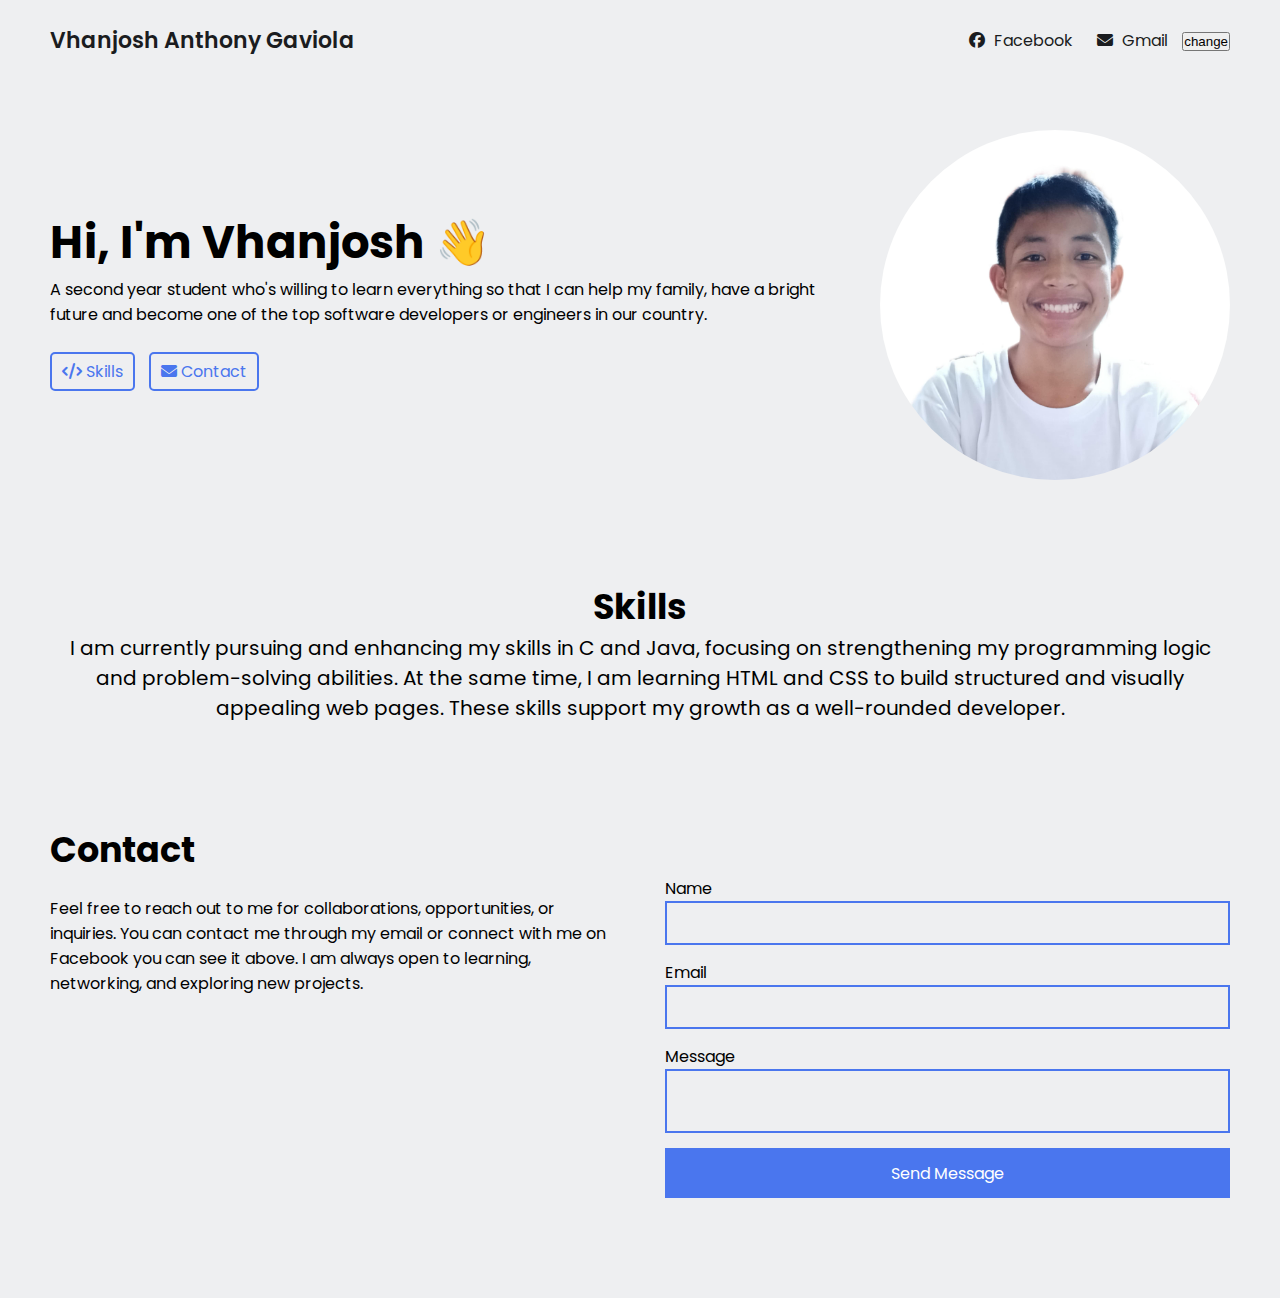
<file: index.html>
<!DOCTYPE html>
<html lang="en">
<head>
    <meta charset="UTF-8">
    <meta name="viewport" content="width=device-width, initial-scale=1.0">

    <link rel="preconnect" href="https://fonts.googleapis.com">
    <link rel="preconnect" href="https://fonts.gstatic.com" crossorigin>
    <link href="https://fonts.googleapis.com/css2?family=Poppins:wght@400;600&display=swap" rel="stylesheet">

    <link rel="stylesheet" href="https://cdnjs.cloudflare.com/ajax/libs/font-awesome/6.4.0/css/all.min.css"
    crossorigin="anonymous" referrerpolicy="no-referrer" />

    <link rel="stylesheet" href="style.css"> 

    <title>Portfolio</title>
</head>
<body>
    <!--NAVBAR-->
    <nav>
        <div class="left">
            <a href="/">Vhanjosh Anthony Gaviola</a>
        </div>

        <div class="right">
            <a href="http://facebook.com" target="_blank" rel="noopener noreferrer">
                <i class="fa-brands fa-facebook"></i>
                <span>Facebook</span>
            </a>

            <a href="http://gmail.com" target="_blank" rel="noopener noreferrer">
                <i class="fa-solid fa-envelope"></i>
                <span>Gmail</span>
            </a>
            <button onclick="window.location.href='bg.html'">change</button>

        </div>
    </nav>

    <main>
       <!--SECTION 1: Hero --> 
        <section class="hero-section">
            <div class="text">
                <h2>Hi, I'm Vhanjosh 👋</h2>
                <p>A second year student who's willing to learn everything so that 
                    I can help my family, have a bright future and become one of the top software developers
                    or engineers in our country.</p>
                
                <div class="links">
                    <a href="#skills">
                        <i class="fa-solid fa-code"></i>
                        <span>Skills</span>
                    </a>

                    <a href="#contact">
                        <i class="fa-solid fa-envelope"></i>
                        <span>Contact</span>
                    </a>
                </div>
            </div>

            <div class="headshot">
                <img src="vhanjosh anthony gaviola headshot.webp" alt="vhanjosh anthony gaviola headshot">
            </div>
        </section>

        <!--SECTION 2: Skills --> 
        <section id="skills" class="skill-section">
            <h2>Skills</h2>
            <div class="text">
                I am currently pursuing and enhancing 
                my skills in C and Java, focusing on strengthening 
                my programming logic and problem-solving abilities. 
                At the same time, I am learning HTML and CSS to build 
                structured and visually appealing web pages. These skills 
                support my growth as a well-rounded developer.
            </div>

        </section>

        <!--SECTION 3: Contact --> 
        <section id="contact" class="contact-section">
            <h2>Contact</h2>

            <div class="group">
                <div class="text">
                    Feel free to reach out to me for collaborations, 
                    opportunities, or inquiries. You can contact me 
                    through my email or connect with me on Facebook you 
                    can see it above. I am always open to learning, 
                    networking, and exploring new projects.
                </div>

                <form>
                    <label for="name">Name</label>
                    <input type="text" id="name">

                    <label for="email">Email</label>
                    <input type="email" id="email">

                    <label for="message">Message</label>
                    <textarea id="message"></textarea>

                    <button type="submit">Send Message</button>
                </form>
            </div>
        </section>
    </main>
</body>

</html>
</file>
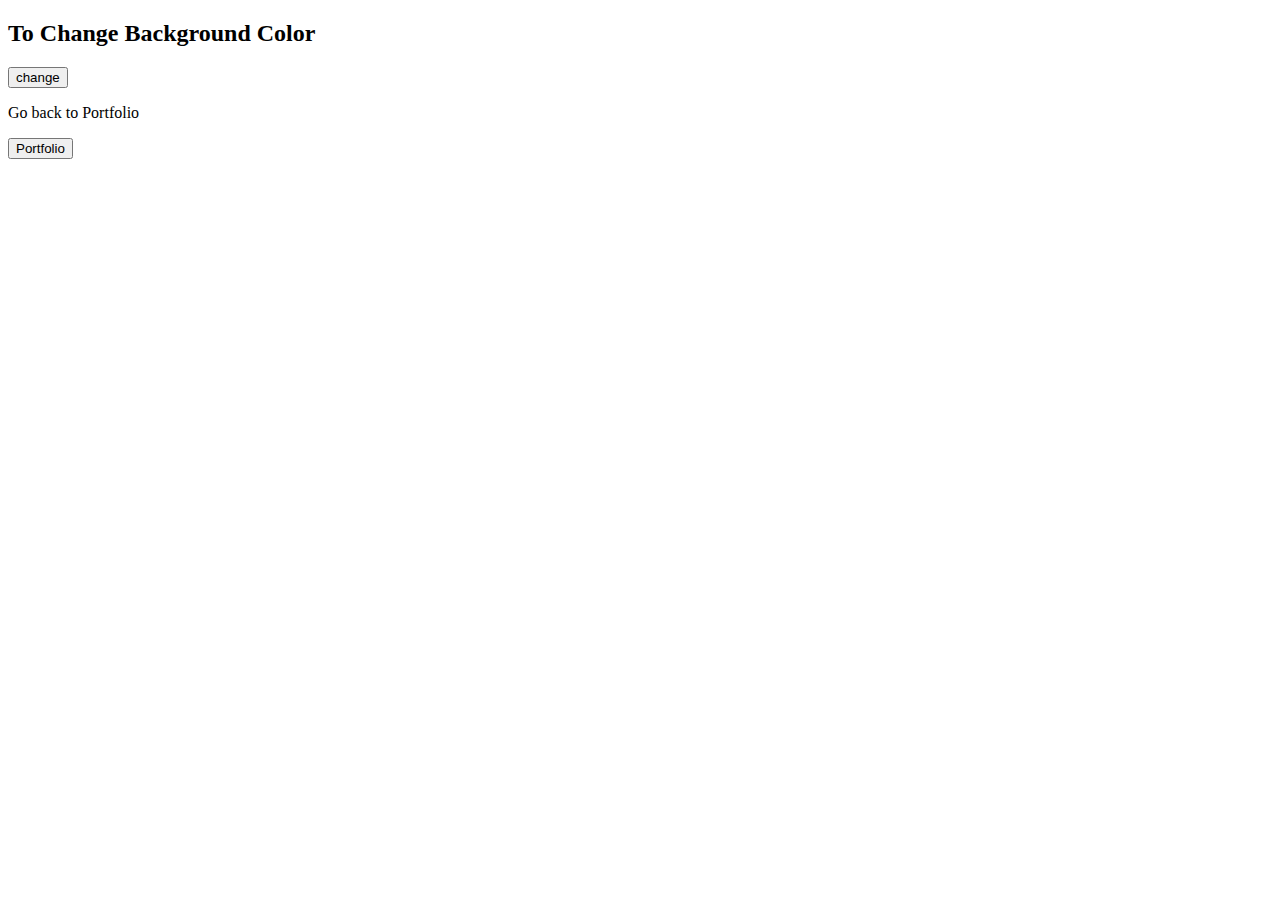
<file: bg.html>
<!DOCTYPE html>
<html lang="en">
<head>
    <meta charset="UTF-8">
    <meta name="viewport" content="width=device-width, initial-scale=1.0">
    <title>Color Changing Background</title>
</head>
<body>
    <h2>To Change Background Color</h2>
    <button onclick="changeBackgroundColor()">change</button>

    <script>
        function changeBackgroundColor(){
            const colors = ["black", "lightblue", "yellowgreen", "orange", "purple", "lightpink"];
            const randomColor = colors[Math.floor(Math.random() * colors.length)];
            document.body.style.backgroundColor = randomColor;
        }
    </script>
    <div class="background">
        <p>Go back to Portfolio</p>
        <button onclick="window.location.href='index.html'">Portfolio</button>
    </div>
</body>
</html>
</file>
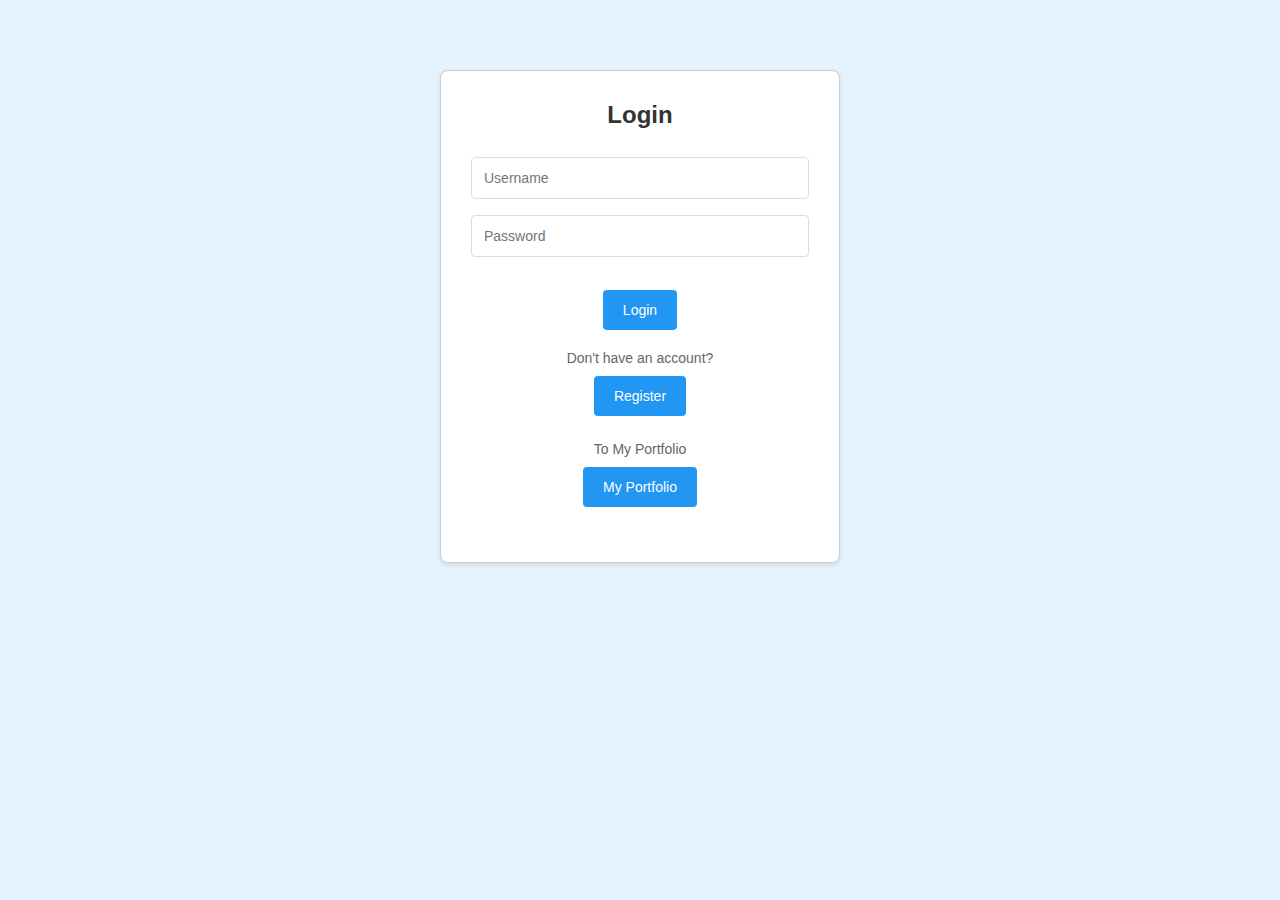
<file: login.html>
<!DOCTYPE html>
<html lang="en">
<head>
    <meta charset="UTF-8">
    <meta name="viewport" content="width=device-width, initial-scale=1.0">
    <title>Login</title>
    <link rel="stylesheet" href="stylee.css">
</head>
<body>
    <div class="login">
        <form action="">
            <h1>Login</h1>
            <div class="input">
                <input type="text" placeholder="Username" required>
                <input type="password" placeholder="Password" required>       
            </div>
            <button type="submit">Login</button>
            
            <div class="input">
                <p>Don't have an account?</p>
                <button onclick="window.location.href='registration.html'">Register</button>
            </div>

            <div class="input">
                <p>To My Portfolio</p>
                <button onclick="window.location.href='portfolio.html'">My Portfolio</button>
            </div>
        </form>
    </div>
    
</body>
</html>
</file>
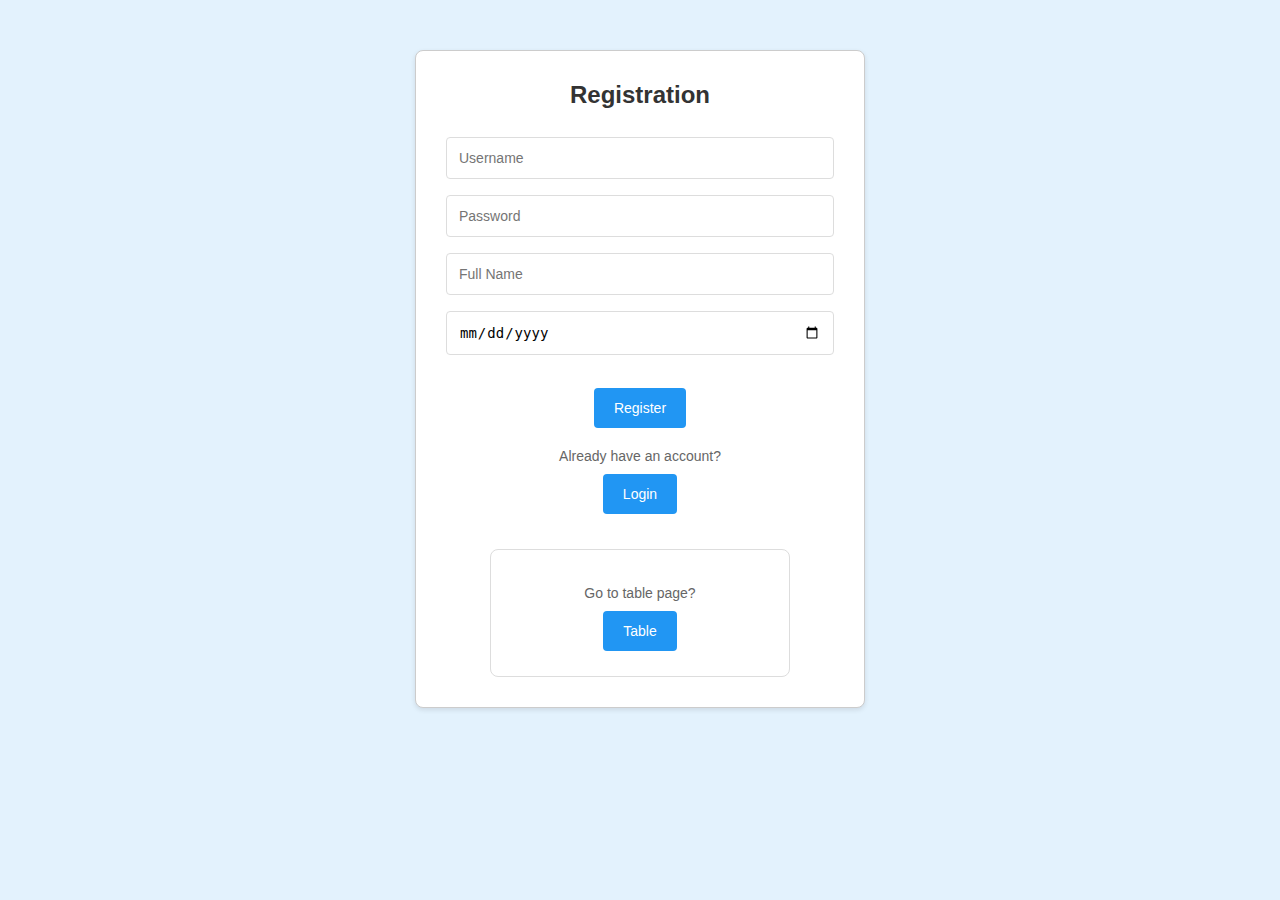
<file: registration.html>
<!DOCTYPE html>
<html lang="en">
<head>
    <meta charset="UTF-8">
    <meta name="viewport" content="width=device-width, initial-scale=1.0">
    <title>Registration</title>
    <link rel="stylesheet" href="stylee.css">
</head>
<body>
    
<div class="register">
    <form action="">
        <h1>Registration</h1>
        <div class="input">
            <input type="text" placeholder="Username" required>
            <input type="password" placeholder="Password" required>
            <input type="name" placeholder="Full Name" required>
            <input type="date" id="birthday" name="birthday" required>
        </div>
        <button type="submit">Register</button>
        <div class="account">
            <p>Already have an account?</p>
            <button onclick="window.location.href='login.html'">Login</button>
        </div>
        <div class="table">
            <p>Go to table page?</p>
            <button onclick="window.location.href='table.html'">Table</button>
        </div>
    </form>
</div>

</body>
</html>
</file>
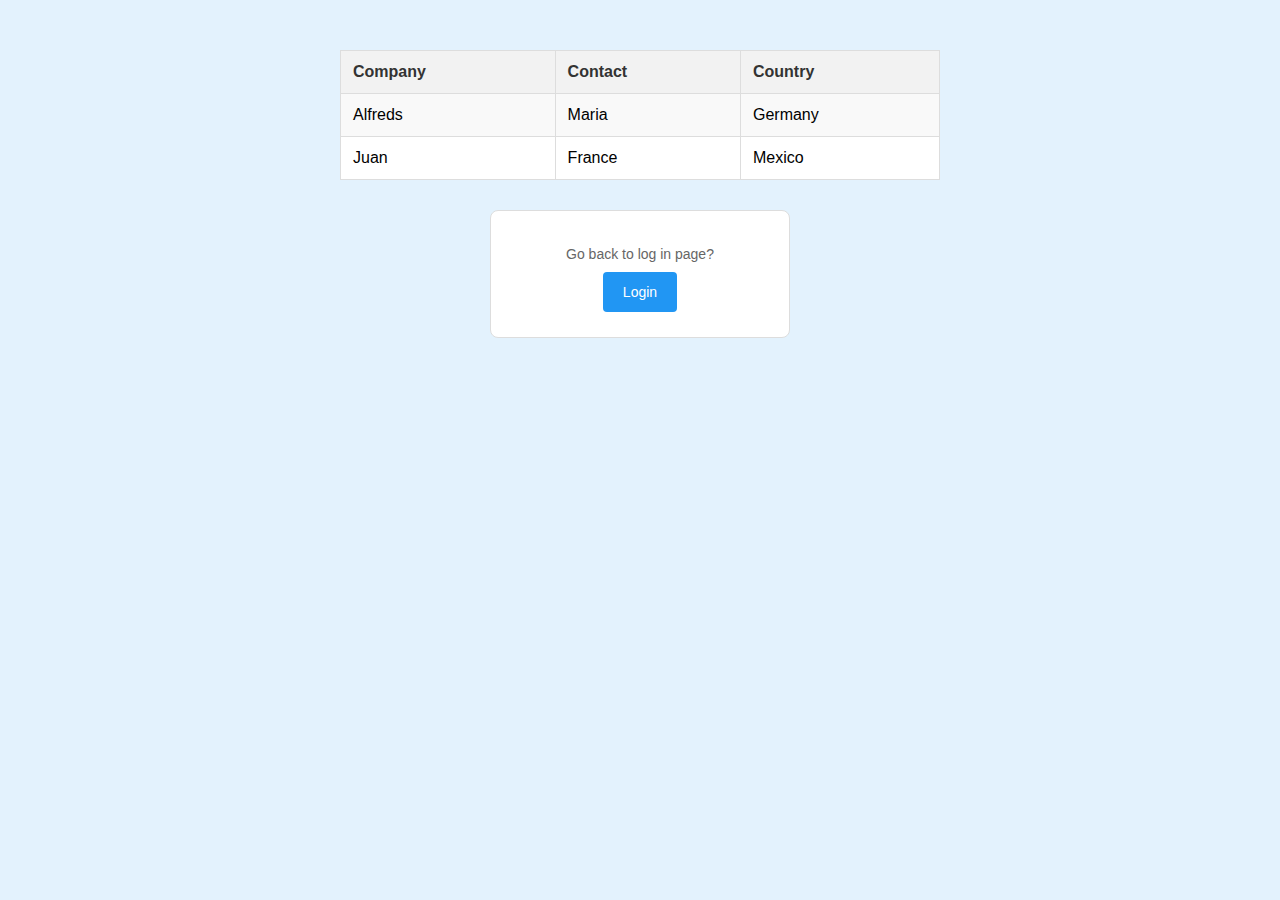
<file: table.html>
<!DOCTYPE html>
<html lang="en">
<head>
  <meta charset="UTF-8">
  <meta name="viewport" content="width=device-width, initial-scale=1.0">
  <title>Document</title>
  <link rel="stylesheet" href="stylee.css">
</head>
<body>
  <div class="tables">
    <table>
      <tr>
        <th>Company</th>
        <th>Contact</th>
        <th>Country</th>
      </tr>
      <tr>
        <td>Alfreds</td>
        <td>Maria</td>
        <td>Germany</td>
      </tr>
      <tr>
        <td>Juan</td>
        <td>France</td>
        <td>Mexico</td>
      </tr>
    </table>
  </div>

  <div class="table">
    <p>Go back to log in page?</p>
    <button onclick="window.location.href='login.html'">Login</button>
  </div>
</body>
</html>
</file>
<file: style.css>
:root{
    --text-color: #1a1c20;
    --link-color: #4a76ee;
    --background-color: #eeeff1;  
}

* {
    margin: 0;
    padding: 0;
    box-sizing: border-box;
}

html {
    scroll-behavior: smooth;
}

body {
    font-family: 'Poppins', sans-serif;
    background-color: var(--background-color);
    max-width: 1400px;
    margin: 0 auto;
}

a {
    color: var(--link-color);
    text-decoration: none;
}

/* NAVBAR */
nav {
    display: flex;
    justify-content: space-between;
    align-items: center;
    padding: 0 50px;
    height: 80px;
}

nav .left a {
    color: var(--text-color);
    font-size: 22px;
    font-weight: 600;
}

nav .right a {
    color: var(--text-color);
    margin: 0 10px;
}

nav .right a:last-child {
    color: var(--background-color);
    background-color: var(--text-color);
    padding: 5px 15px;
    border-radius: 5px;
}

nav .right a span {
    margin-left: 5px;
}

/* Section 1: hero */
.hero-section {
    display: flex;
    justify-self: space-between;
    align-items: center;
    padding: 0 50px;
    margin: 50px 0;
    margin-bottom: 100px;
    gap: 40px;
}

.hero-section .text {
    flex: 5;
}

.hero-section .text h2 {
    font-size: 45px;
}

.hero-section .text .links {
    margin-top: 25px;  
}

.hero-section .text .links a {
    display: inline-block;
    padding: 5px 10px;
    border: 2px solid var(--link-color);
    border-radius: 5px;
    margin-right: 10px;
    margin-bottom: 10px;
    transition: .1s;
}

.hero-section .text .links a:hover {
    color: var(--text-color);
    border: 2px solid var(--text-color);
}

.hero-section .headshot {
    flex: 2;
    display: flex;
    justify-content: right;
}

.hero-section .headshot img {
    width: 350px;
    border-radius: 50%;
}

/* Section 2: Skills */
.skill-section{ 
    padding: 0 50px;
    margin-bottom: 100px;
}

.skill-section h2 {
    text-align: center;
    font-size: 35px;
}

.skill-section .text {
    text-align: center;
    font-size: 20px;
    margin-bottom: 25px;
}

/* Section 3: Contact */
.contact-section{
    padding: 0 50px;
    margin-bottom: 100px;
}

.contact-section h2{
    font-size: 35px;
}

.contact-section .group{
    display: flex;
    gap: 50px;
}

.contact-section .group .text{
    flex: 3;
    margin-top: 20px;
}

.contact-section .group form{
    flex: 3;
    display: flex;
    flex-direction: column;
}

.contact-section .group form input, 
.contact-section .group form textarea{
    font-family: 'Poppins', sans-serif;
    border: 2px solid var(--link-color);
    background-color: transparent;
    padding: 10px;
    margin-bottom: 15px;
    outline: none;
    resize: none;
}

.contact-section .group form button{
    font-size: 16px;
    font-family: 'Poppins', sans-serif;
    color: white;
    background-color: var(--link-color);
    border: none;
    height: 50px;
    cursor: pointer;
    transition: .9s;
}

.contact-section .group form button:hover{
    filter: brightness(.7);
}

@media (max-width: 850px) {
    /* Section 1: Hero */
    .hero-section .text h2 {
        font-size: 35px;
    }
}

@media (max-width: 740px) {
    /* Section 1: Hero */
    .hero-section {
        flex-direction: column-reverse;
    }

    .hero-section .headshot img{
        width: 300px;
    }

    /* Section 3: Contact */
    .contact-section .group{
        flex-direction: column;
    }
}

@media (max-width: 600px) {
    nav {
        padding: 0 20px;
    }

    nav .right a {
        font-size: 22px;
    }

    nav .right a:last-child {
        color: var(--text-color);
        background-color: transparent;
        padding: 0;
    }

    nav .right a span {
        display: none;
    }

    /*Section 1 Hero*/
    .hero-section{
        padding: 0 20px;
    }

    .hero-section .text h2{
        font-size: 30px;
    }

    /* Section 2: Skills */
    .skill-section {
        padding: 0 20px;
    }

    /* Section 3: Contact */
    .contact-section{
        padding: 0 20px;
    }
}
</file>
<file: stylee.css>
/* Basic CSS Reset */
* {
    margin: 0;
    padding: 0;
    box-sizing: border-box;
}

body {
    font-family: Arial, sans-serif;
    text-align: center;
    margin-top: 0%;
    background-color: #e3f2fd;
    padding: 20px;
}

/* Login Page Styles */
.login {
    margin-top: 50px;
}

.login form {
    background-color: white;
    border: 1px solid #ccc;
    border-radius: 8px;
    padding: 30px;
    max-width: 400px;
    margin: 0 auto;
    box-shadow: 0 2px 5px rgba(0,0,0,0.1);
}

.login h1 {
    color: #333;
    margin-bottom: 20px;
    font-size: 24px;
}

.register {
    margin-top: 30px;
}

.register form {
    background-color: white;
    border: 1px solid #ccc;
    border-radius: 8px;
    padding: 30px;
    max-width: 450px;
    margin: 0 auto;
    box-shadow: 0 2px 5px rgba(0,0,0,0.1);
}

.register h1 {
    color: #333;
    margin-bottom: 20px;
    font-size: 24px;
}

.input {
    margin-bottom: 20px;
}

.input input {
    width: 100%;
    padding: 12px;
    margin: 8px 0;
    border: 1px solid #ddd;
    border-radius: 4px;
    font-size: 14px;
}

.input input:focus {
    border-color: #2196f3;
    outline: none;
}

button {
    background-color: #2196f3;
    color: white;
    padding: 12px 20px;
    border: none;
    border-radius: 4px;
    cursor: pointer;
    font-size: 14px;
    margin: 5px;
}

button:hover {
    background-color: #1976d2;
}

.input p, .account p, .table p {
    color: #666;
    font-size: 14px;
    margin: 15px 0 5px 0;
}

.tables {
    margin: 30px auto;
    max-width: 800px;
}

table {
    text-align: center;
    margin: 0 auto;
    border-collapse: collapse;
    width: 100%;
    max-width: 600px;
    background-color: white;
    border: 1px solid #ddd;
}

th, td {
    border: 1px solid #ddd;
    text-align: left;
    padding: 12px;
}

th {
    background-color: #f2f2f2;
    color: #333;
    font-weight: bold;
}

tr:nth-child(even) {
    background-color: #f9f9f9;
}

tr:hover {
    background-color: #f0f8ff;
}

.table {
    margin-top: 30px;
    padding: 20px;
    background-color: white;
    border: 1px solid #ddd;
    border-radius: 8px;
    max-width: 300px;
    margin-left: auto;
    margin-right: auto;
}
</file>
